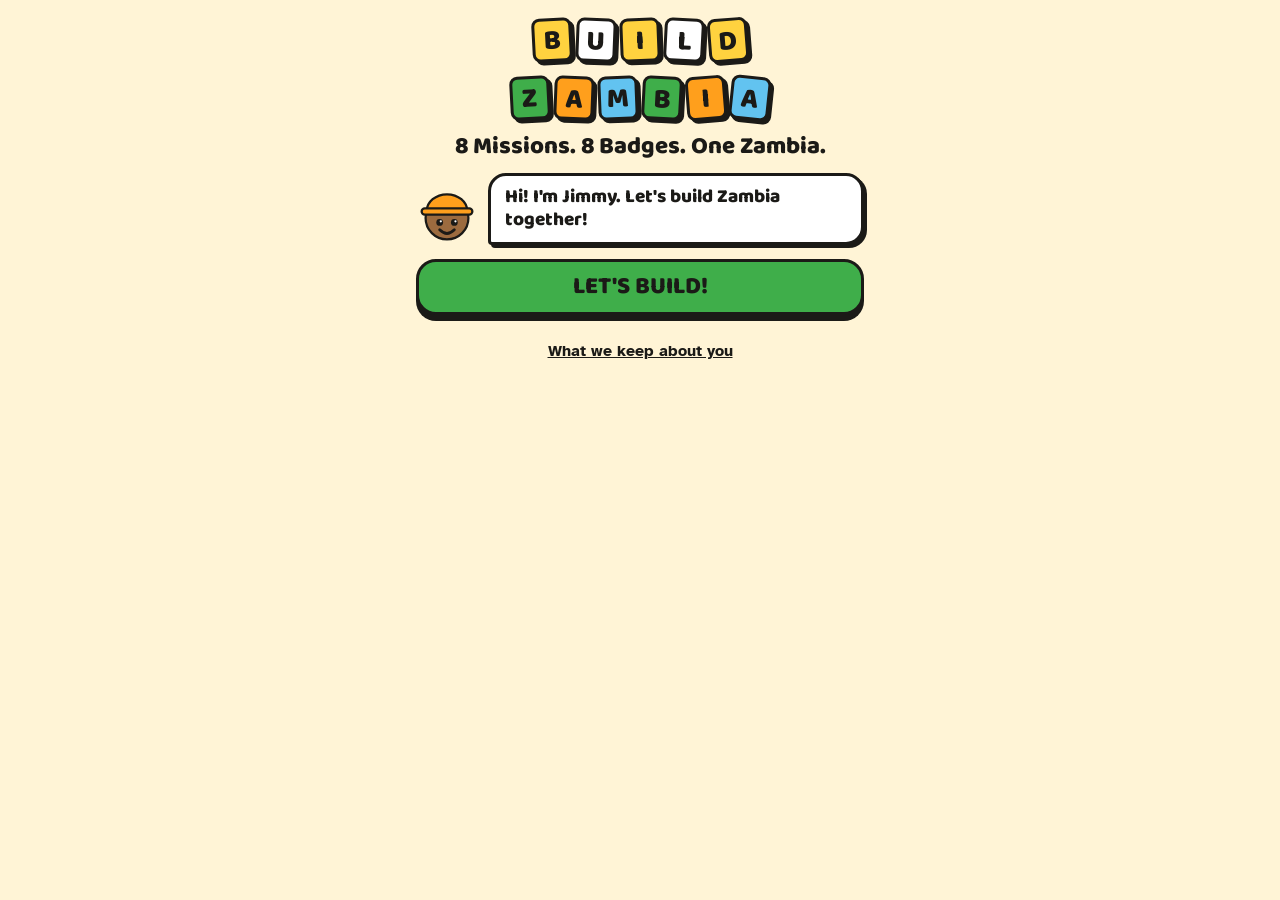
<file: index.html>
<!doctype html>
<html lang="en">
<head>
<meta charset="utf-8">
<meta name="viewport" content="width=device-width, initial-scale=1, viewport-fit=cover">
<meta name="theme-color" content="#FFD23F">
<meta name="description" content="Eight National Development Missions. One Zambia. An educational game.">
<title>Build Zambia</title>
<link rel="manifest" href="./manifest.webmanifest">
<link rel="icon" href="./icons/icon.svg" type="image/svg+xml">
<link rel="stylesheet" href="./styles/tokens.css">
<link rel="stylesheet" href="./styles/base.css">
</head>
<body>
<div id="app"><p>Loading…</p></div>
<noscript>Build Zambia needs JavaScript turned on.</noscript>
<script type="module" src="./src/app.js"></script>
</body>
</html>
</file>
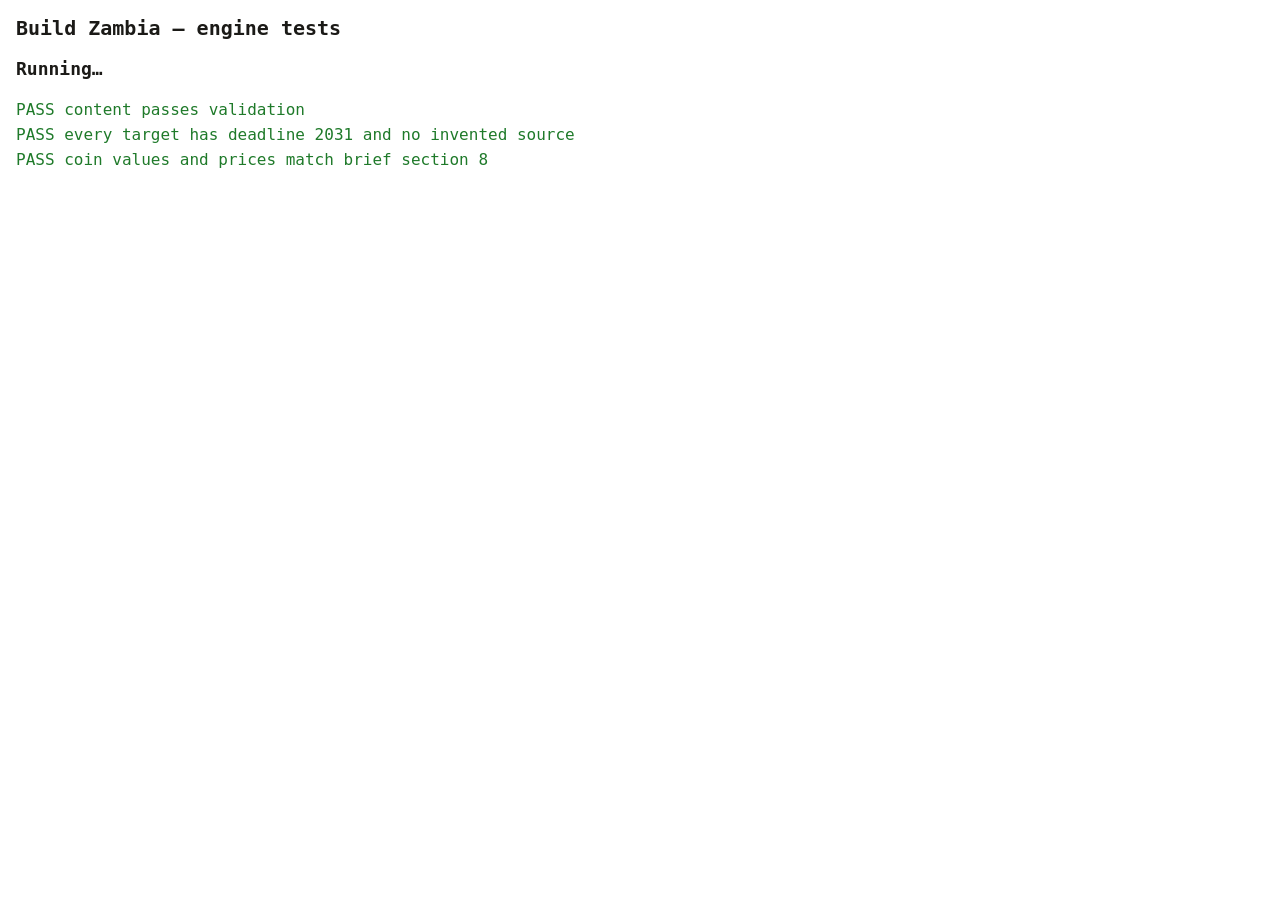
<file: tests/index.html>
<!doctype html>
<html lang="en">
<head>
<meta charset="utf-8">
<meta name="viewport" content="width=device-width, initial-scale=1">
<title>Build Zambia — engine tests</title>
<style>
body { font-family: Consolas, monospace; margin: 16px; background: #fff; color: #1B1A17; }
h1 { font-size: 20px; }
#summary { font-size: 18px; font-weight: 700; }
ul { list-style: none; padding: 0; }
li { padding: 3px 0; }
.pass { color: #1f7a2a; } .fail { color: #b3261e; }
</style>
</head>
<body>
<h1>Build Zambia — engine tests</h1>
<p id="summary">Running…</p>
<ul id="out"></ul>
<script type="module" src="./engine.test.js"></script>
</body>
</html>
</file>
<file: styles/tokens.css>
/* Self-hosted fonts (Latin subset, SIL Open Font License) so text renders offline. */
@font-face { font-family: "Baloo 2"; src: url("../fonts/baloo2-latin.woff2") format("woff2"); font-weight: 400 800; font-display: swap; }
@font-face { font-family: "Atkinson Hyperlegible"; src: url("../fonts/atkinson-400.woff2") format("woff2"); font-weight: 400; font-display: swap; }
@font-face { font-family: "Atkinson Hyperlegible"; src: url("../fonts/atkinson-700.woff2") format("woff2"); font-weight: 700; font-display: swap; }

/* Design tokens — from the approved mockup. */
:root {
  --ink: #1B1A17;
  --cream: #FFF4D6;
  --white: #FFFFFF;
  --sky: #62C3F0;
  --sky-light: #8FD6F5;
  --maize: #FFD23F;
  --orange: #FF9F1C;
  --green: #3FAE4A;
  --green-light: #9BD86B;
  --red: #E5383B;

  /* One colour per mission (mockup map). */
  --m-maize: #FFD23F;
  --m-power: #FF9F1C;
  --m-tourism: #8FD6F5;
  --m-copper: #F08A4B;
  --m-soya: #9BD86B;
  --m-beef: #FF8A8A;
  --m-sugar: #C9A7F5;
  --m-wheat: #F2C166;

  --outline: 3px solid var(--ink);
  --shadow: 4px 4px 0 var(--ink);
  --shadow-sm: 3px 3px 0 var(--ink);
  --radius: 18px;

  --font-display: "Baloo 2", "Trebuchet MS", sans-serif;
  --font-body: "Atkinson Hyperlegible", Verdana, sans-serif;
}
</file>
<file: styles/base.css>
*, *::before, *::after { box-sizing: border-box; }
html { -webkit-text-size-adjust: 100%; }
body {
  margin: 0;
  background: var(--cream);
  color: var(--ink);
  font-family: var(--font-body);
  font-size: 16px;
  line-height: 1.4;
}
#app {
  max-width: 480px;
  min-height: 100vh;
  margin: 0 auto;
  padding: 18px 16px 24px;
  display: flex;
  flex-direction: column;
  gap: 16px;
}
h1, h2, h3 { font-family: var(--font-display); font-weight: 800; line-height: 1.05; margin: 0; }
p { margin: 0; }
button { font: inherit; color: inherit; }
:focus-visible { outline: 4px solid var(--sky); outline-offset: 2px; }

/* Buttons: >= 48px, big uppercase labels, hard shadow that presses in. */
.btn {
  display: flex; align-items: center; justify-content: center; gap: 10px;
  min-height: 56px; width: 100%; padding: 8px 18px;
  font-family: var(--font-display); font-weight: 800; font-size: 24px; text-transform: uppercase;
  border: var(--outline); border-radius: 20px; box-shadow: 0 6px 0 var(--ink);
  cursor: pointer; transition: transform .08s, box-shadow .08s;
}
.btn:active { transform: translateY(4px); box-shadow: 0 2px 0 var(--ink); }
.btn-go { background: var(--green); }
.btn-alt { background: var(--white); }
.btn[disabled] { opacity: .55; cursor: not-allowed; }

/* Title in coloured letter blocks. */
.letters { display: flex; flex-wrap: wrap; gap: 4px; justify-content: center; }
.letter {
  width: 40px; height: 44px; display: flex; align-items: center; justify-content: center;
  border: var(--outline); border-radius: 8px; box-shadow: var(--shadow-sm);
  font-family: var(--font-display); font-weight: 800; font-size: 28px; line-height: 1; padding-top: 3px;
}
.letter-gap { width: 12px; }

/* Jimmy + speech bubble. */
.guide { display: flex; align-items: flex-end; gap: 10px; }
.guide-face { flex-shrink: 0; width: 62px; height: 62px; }
.guide-face svg { width: 100%; height: 100%; }
.bubble {
  flex-grow: 1; background: var(--white); border: var(--outline); border-radius: 18px 18px 18px 4px;
  padding: 10px 14px; box-shadow: var(--shadow-sm);
  font-family: var(--font-display); font-weight: 800; font-size: 19px; line-height: 1.2;
}

/* Top counters (coins / points / badges). */
.counters { display: flex; gap: 10px; }
.counter {
  flex: 1 1 0; display: flex; align-items: center; justify-content: center; gap: 6px; padding: 6px 4px;
  border: var(--outline); border-radius: 16px; box-shadow: var(--shadow-sm);
}
.counter:nth-child(odd) { transform: rotate(-2deg); }
.counter:nth-child(even) { transform: rotate(1.5deg); }
.counter svg { width: 26px; height: 26px; }
.num { font-family: var(--font-display); font-weight: 800; font-size: 26px; line-height: 1; }

/* Labelled numbers — the three kinds never look alike. */
.stat {
  display: flex; flex-direction: column; padding: 10px 14px;
  border: var(--outline); border-radius: var(--radius); box-shadow: var(--shadow);
}
.stat-label { font-family: var(--font-display); font-weight: 800; font-size: 15px; letter-spacing: .5px; text-transform: uppercase; }
.stat-value { font-family: var(--font-display); font-weight: 800; font-size: 48px; line-height: .95; padding-top: 4px; }
.stat-unit { font-weight: 700; font-size: 15px; }
.stat-source { font-size: 15px; margin-top: 4px; }
.stat-goal { background: var(--white); }
.stat-personal { background: var(--maize); }
.stat-community { background: var(--sky-light); border-style: dashed; }
.stat-official { background: var(--white); border-color: #3B5BA5; }

.card { background: var(--white); border: var(--outline); border-radius: var(--radius); box-shadow: var(--shadow); padding: 14px; }
.stack { display: flex; flex-direction: column; gap: 14px; }
.row2 { display: grid; grid-template-columns: repeat(2, minmax(0, 1fr)); gap: 14px; }
.muted-note { font-size: 15px; text-align: center; }

/* ---------- Phase 1 screens ---------- */
.btn-dim { opacity: .6; }
.link { background: none; border: 0; padding: 10px; min-height: 44px; font-weight: 700; font-size: 16px; text-decoration: underline; cursor: pointer; align-self: center; }
.screen-title { font-size: 30px; }
.screen-title.big { font-size: 38px; text-align: center; }
.tagline { text-align: center; font-size: 24px; }
.stack-sm { display: flex; flex-direction: column; gap: 10px; }

.topbar { display: flex; align-items: center; gap: 10px; }
.topbar .counters { flex-grow: 1; }
.topbar .letters { flex-grow: 1; justify-content: center; }
.topbar .screen-title { flex-grow: 1; font-size: 26px; }
.icon-btn {
  flex-shrink: 0; width: 48px; height: 48px; display: flex; align-items: center; justify-content: center;
  background: var(--white); border: var(--outline); border-radius: 14px; box-shadow: var(--shadow-sm); cursor: pointer;
}
.pill { flex-shrink: 0; display: flex; align-items: center; gap: 6px; padding: 4px 12px; background: var(--white); border: var(--outline); border-radius: 999px; box-shadow: var(--shadow-sm); }
.pill .num { font-size: 22px; }
.letters-sm { gap: 3px; flex-wrap: nowrap; min-width: 0; }
.letters-sm .letter { width: 28px; height: 34px; font-size: 20px; box-shadow: 2px 2px 0 var(--ink); border-width: 2.5px; flex-shrink: 1; }

/* Setup */
.field-label { font-family: var(--font-display); font-weight: 800; font-size: 20px; margin: 0; }
input[type="text"] {
  width: 100%; min-height: 52px; padding: 8px 14px; font: 700 20px var(--font-body); color: var(--ink);
  background: var(--cream); border: var(--outline); border-radius: 14px;
}
.field-msg { font-size: 15px; font-weight: 700; }
.field-msg.ok { color: #1f7a2a; }
.field-msg.bad { color: #B3261E; }
.choices { display: grid; gap: 10px; }
.choices.cols-2 { grid-template-columns: repeat(2, minmax(0, 1fr)); }
.choices.cols-3 { grid-template-columns: repeat(3, minmax(0, 1fr)); }
.choice {
  min-height: 48px; padding: 6px 8px; font-family: var(--font-display); font-weight: 800; font-size: 17px;
  background: var(--white); border: var(--outline); border-radius: 14px; box-shadow: var(--shadow-sm); cursor: pointer;
}
.choice[aria-checked="true"] { background: var(--green-light); box-shadow: 4px 4px 0 var(--ink); }

/* Map */
.tiles { display: grid; grid-template-columns: repeat(2, minmax(0, 1fr)); gap: 16px 14px; padding: 6px 2px 0; }
.tile {
  position: relative; display: flex; flex-direction: column; justify-content: space-between; gap: 6px;
  min-height: 124px; padding: 10px 12px; text-align: left; color: var(--ink);
  border: var(--outline); border-radius: var(--radius); box-shadow: var(--shadow); cursor: pointer;
}
.tile.locked { filter: saturate(.25); opacity: .75; }
.tile-top { display: flex; justify-content: space-between; align-items: flex-start; }
.tile-num { font-family: var(--font-display); font-weight: 800; font-size: 50px; line-height: .85; padding-top: 6px; }
.tile-icon { width: 42px; height: 42px; display: flex; align-items: center; justify-content: center; background: var(--white); border: var(--outline); border-radius: 50%; }
.tile-bottom { display: flex; flex-direction: column; }
.tile-unit { font-size: 14px; font-weight: 700; line-height: 1.1; }
.tile-name { font-family: var(--font-display); font-weight: 800; font-size: 20px; line-height: 1.1; }
.tile-flag {
  position: absolute; top: -12px; right: -8px; padding: 2px 10px; border: var(--outline); border-radius: 999px;
  font-family: var(--font-display); font-weight: 800; font-size: 15px; transform: rotate(8deg);
}
.tile-flag.play { background: var(--red); color: var(--white); }
.tile-flag.done { background: var(--green); }
.tile-flag.soon { background: var(--white); }
.levelbar { display: flex; align-items: center; gap: 12px; padding: 10px 14px; }
.levelbar-label { font-family: var(--font-display); font-weight: 800; font-size: 15px; }
.levelbar-boxes { display: grid; grid-template-columns: repeat(5, minmax(0, 1fr)); gap: 6px; flex-grow: 1; }
.lv { height: 34px; display: flex; align-items: center; justify-content: center; background: var(--cream); border: 3px dashed var(--ink); border-radius: 10px; font-family: var(--font-display); font-weight: 800; font-size: 20px; }
.lv.on { background: var(--maize); border-style: solid; }

/* Intro */
.lesson p { font-family: var(--font-display); font-weight: 800; font-size: 20px; line-height: 1.2; }

/* Play */
.steps { display: grid; grid-template-columns: repeat(7, minmax(0, 1fr)); gap: 6px; }
.stepdot { height: 38px; display: flex; align-items: center; justify-content: center; background: var(--white); border: 3px dashed var(--ink); border-radius: 12px; font-family: var(--font-display); font-weight: 800; font-size: 20px; }
.stepdot.done { background: var(--green); border-style: solid; }
.stepdot.now { background: var(--maize); border-style: solid; transform: scale(1.12); }
.meter { display: flex; flex-direction: column; gap: 6px; padding: 10px 14px; background: var(--white); border: var(--outline); border-radius: var(--radius); box-shadow: var(--shadow-sm); }
.meter-top { display: flex; justify-content: space-between; align-items: baseline; gap: 8px; }
.meter-num { font-family: var(--font-display); font-weight: 800; font-size: 22px; white-space: nowrap; }
.meter-track { height: 18px; background: var(--cream); border: 3px solid var(--ink); border-radius: 999px; overflow: hidden; }
.meter-fill { display: block; height: 100%; background: var(--maize); border-right: 3px solid var(--ink); transition: width .4s; }
.meter-fill.full { background: var(--green); }
.step-title { font-size: 30px; outline: none; }
.options { display: flex; flex-direction: column; gap: 12px; }
.option {
  display: flex; align-items: center; gap: 12px; min-height: 68px; padding: 8px 12px; text-align: left; cursor: pointer;
  background: var(--white); border: var(--outline); border-radius: var(--radius); box-shadow: var(--shadow-sm);
}
.option.on { background: var(--green-light); box-shadow: 5px 5px 0 var(--ink); transform: rotate(-1deg) scale(1.02); }
.option.cant { opacity: .55; }
.option-letter { flex-shrink: 0; width: 46px; height: 46px; display: flex; align-items: center; justify-content: center; background: var(--cream); border: var(--outline); border-radius: 14px; font-family: var(--font-display); font-weight: 800; font-size: 26px; padding-top: 3px; }
.option.on .option-letter { background: var(--maize); }
.option-text { display: flex; flex-direction: column; flex-grow: 1; }
.option-title { font-family: var(--font-display); font-weight: 800; font-size: 20px; line-height: 1.15; }
.option-note { font-size: 15px; font-weight: 700; }
.option-cost { display: flex; align-items: center; gap: 4px; }
.option-cost .num { font-size: 22px; }
.picked { background: var(--green-light); }
.chip { display: flex; flex-direction: column; align-items: center; padding: 8px; border: var(--outline); border-radius: var(--radius); box-shadow: var(--shadow-sm); font-family: var(--font-display); font-weight: 800; font-size: 34px; line-height: 1; }
.chip small { font-family: var(--font-body); font-size: 15px; font-weight: 700; margin-top: 4px; }
.chip.up { background: var(--green-light); }
.chip.down { background: #FF8A8A; }
.chip.flat { background: var(--white); }
.chip.coins { background: var(--maize); }
.answer { display: flex; align-items: center; gap: 12px; }
.answer svg { width: 36px; height: 36px; flex-shrink: 0; }
.answer.right { background: var(--green-light); }
.answer.wrong { background: #FFD0D0; }

/* Complete */
.rewards { display: flex; gap: 12px; }
.reward { flex: 1 1 0; display: flex; flex-direction: column; align-items: center; padding: 10px 6px; border: var(--outline); border-radius: var(--radius); box-shadow: var(--shadow); }
.reward:nth-child(odd) { transform: rotate(-2deg); }
.reward:nth-child(even) { transform: rotate(2deg); }
.reward-num { font-family: var(--font-display); font-weight: 800; font-size: 34px; line-height: 1; }
.reward-label { font-size: 15px; font-weight: 700; text-align: center; }
.badge-won { display: flex; align-items: center; gap: 14px; }
.badge-won > span:last-child { display: flex; flex-direction: column; }
.badge-big { width: 64px; height: 64px; flex-shrink: 0; display: flex; align-items: center; justify-content: center; border: var(--outline); border-radius: 50%; box-shadow: var(--shadow-sm); }
.badge-big svg { width: 34px; height: 34px; }
.levelup { font-family: var(--font-display); font-weight: 800; font-size: 22px; text-align: center; background: var(--maize); border: var(--outline); border-radius: var(--radius); padding: 8px; transform: rotate(-1.5deg); }
.confetti { position: fixed; inset: 0; pointer-events: none; overflow: hidden; z-index: 5; }
.confetti i { position: absolute; top: -20px; width: 10px; height: 16px; border: 2px solid var(--ink); border-radius: 3px; animation: fall 2.6s ease-in forwards; }
@keyframes fall { to { top: 110vh; transform: rotate(540deg); } }

/* Profile */
.who { display: flex; flex-direction: column; }
.who-name { font-family: var(--font-display); font-weight: 800; font-size: 30px; line-height: 1.1; }
.points-row { display: flex; justify-content: space-between; align-items: baseline; gap: 10px; padding: 6px 0; border-bottom: 2px dashed var(--ink); font-weight: 700; }
.points-row:last-child { border-bottom: 0; }
.badge-grid { display: grid; grid-template-columns: repeat(3, minmax(0, 1fr)); gap: 10px; }
.badge-tile { display: flex; flex-direction: column; align-items: center; text-align: center; gap: 4px; padding: 10px 4px; background: var(--white); border: 3px dashed var(--ink); border-radius: var(--radius); font-family: var(--font-display); font-weight: 800; font-size: 15px; }
.badge-tile.won { border-style: solid; box-shadow: var(--shadow-sm); opacity: 1; }
.privacy { margin: 0; padding: 14px 14px 14px 34px; display: flex; flex-direction: column; gap: 10px; font-size: 17px; }

.toast { position: fixed; left: 16px; right: 16px; bottom: 16px; max-width: 448px; margin: 0 auto; z-index: 10; font-weight: 700; }

@media (prefers-reduced-motion: reduce) {
  * { transition: none !important; animation: none !important; }
}
</file>
